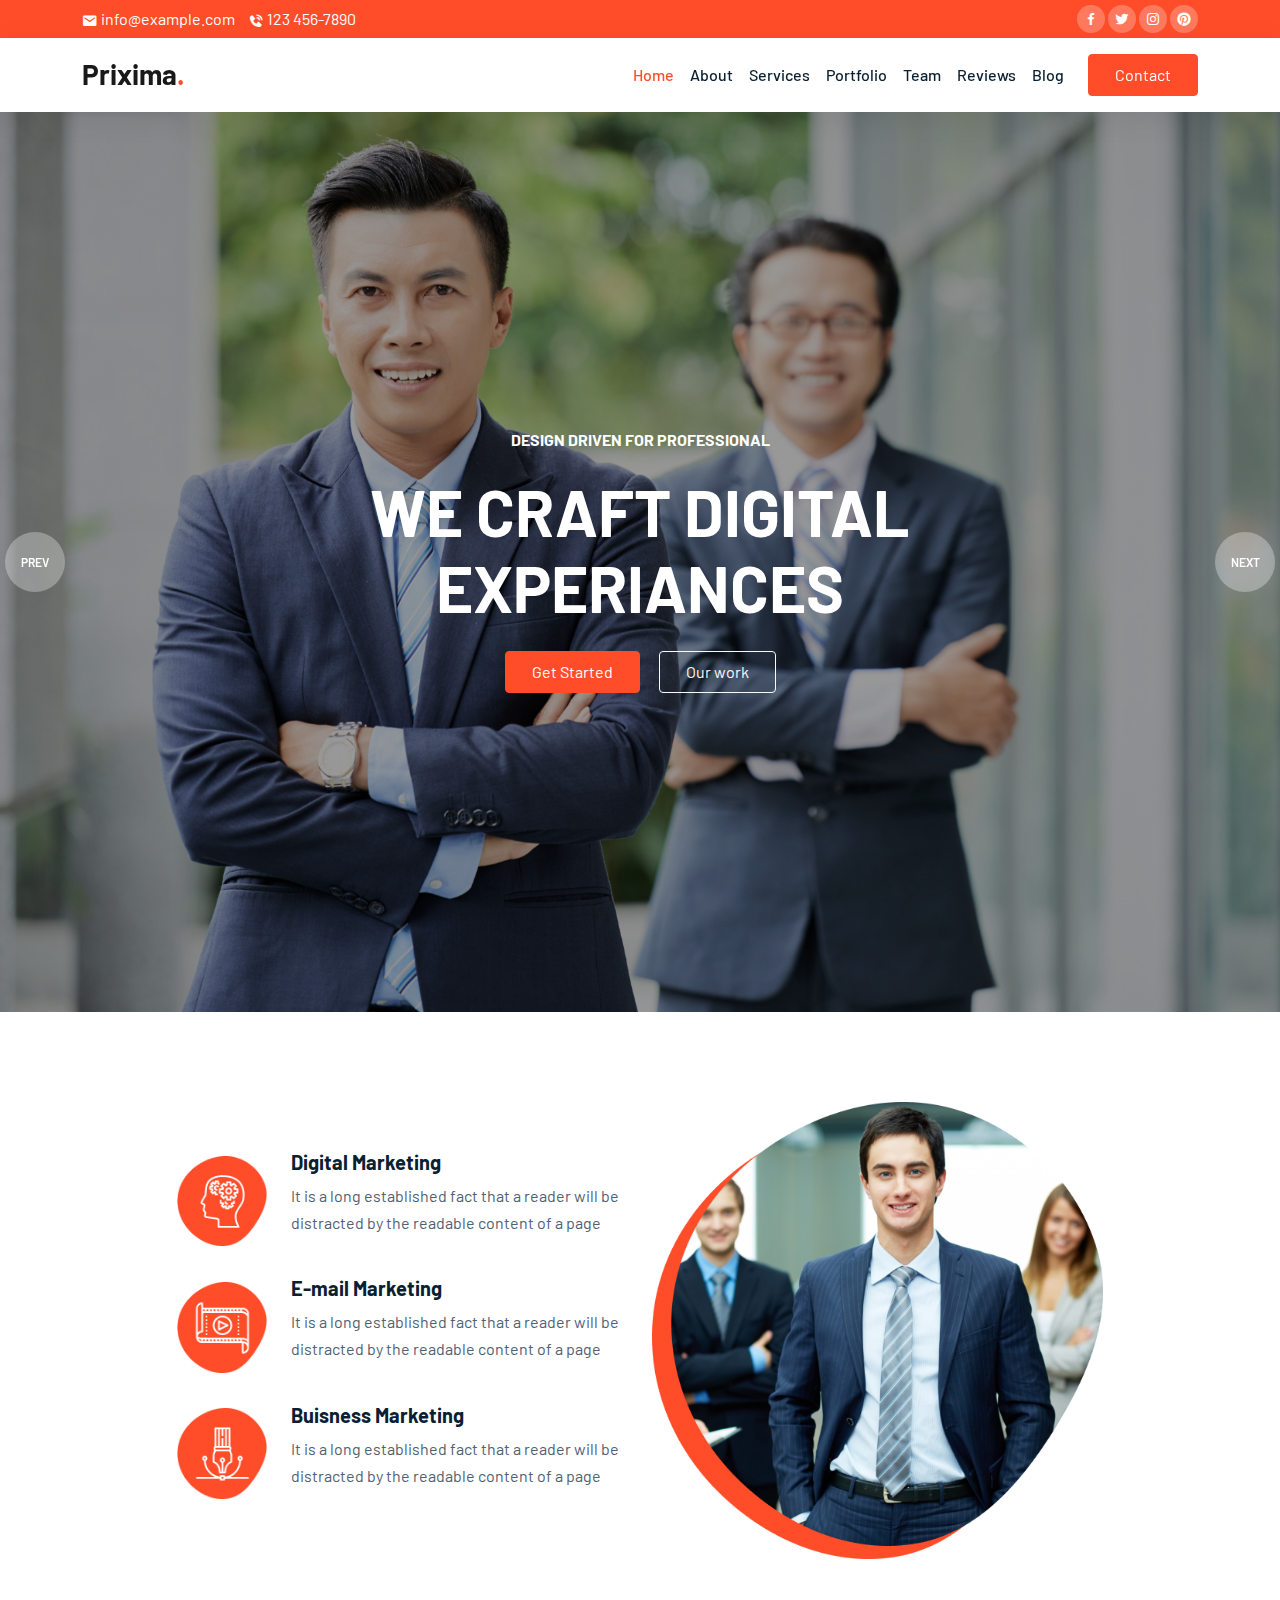
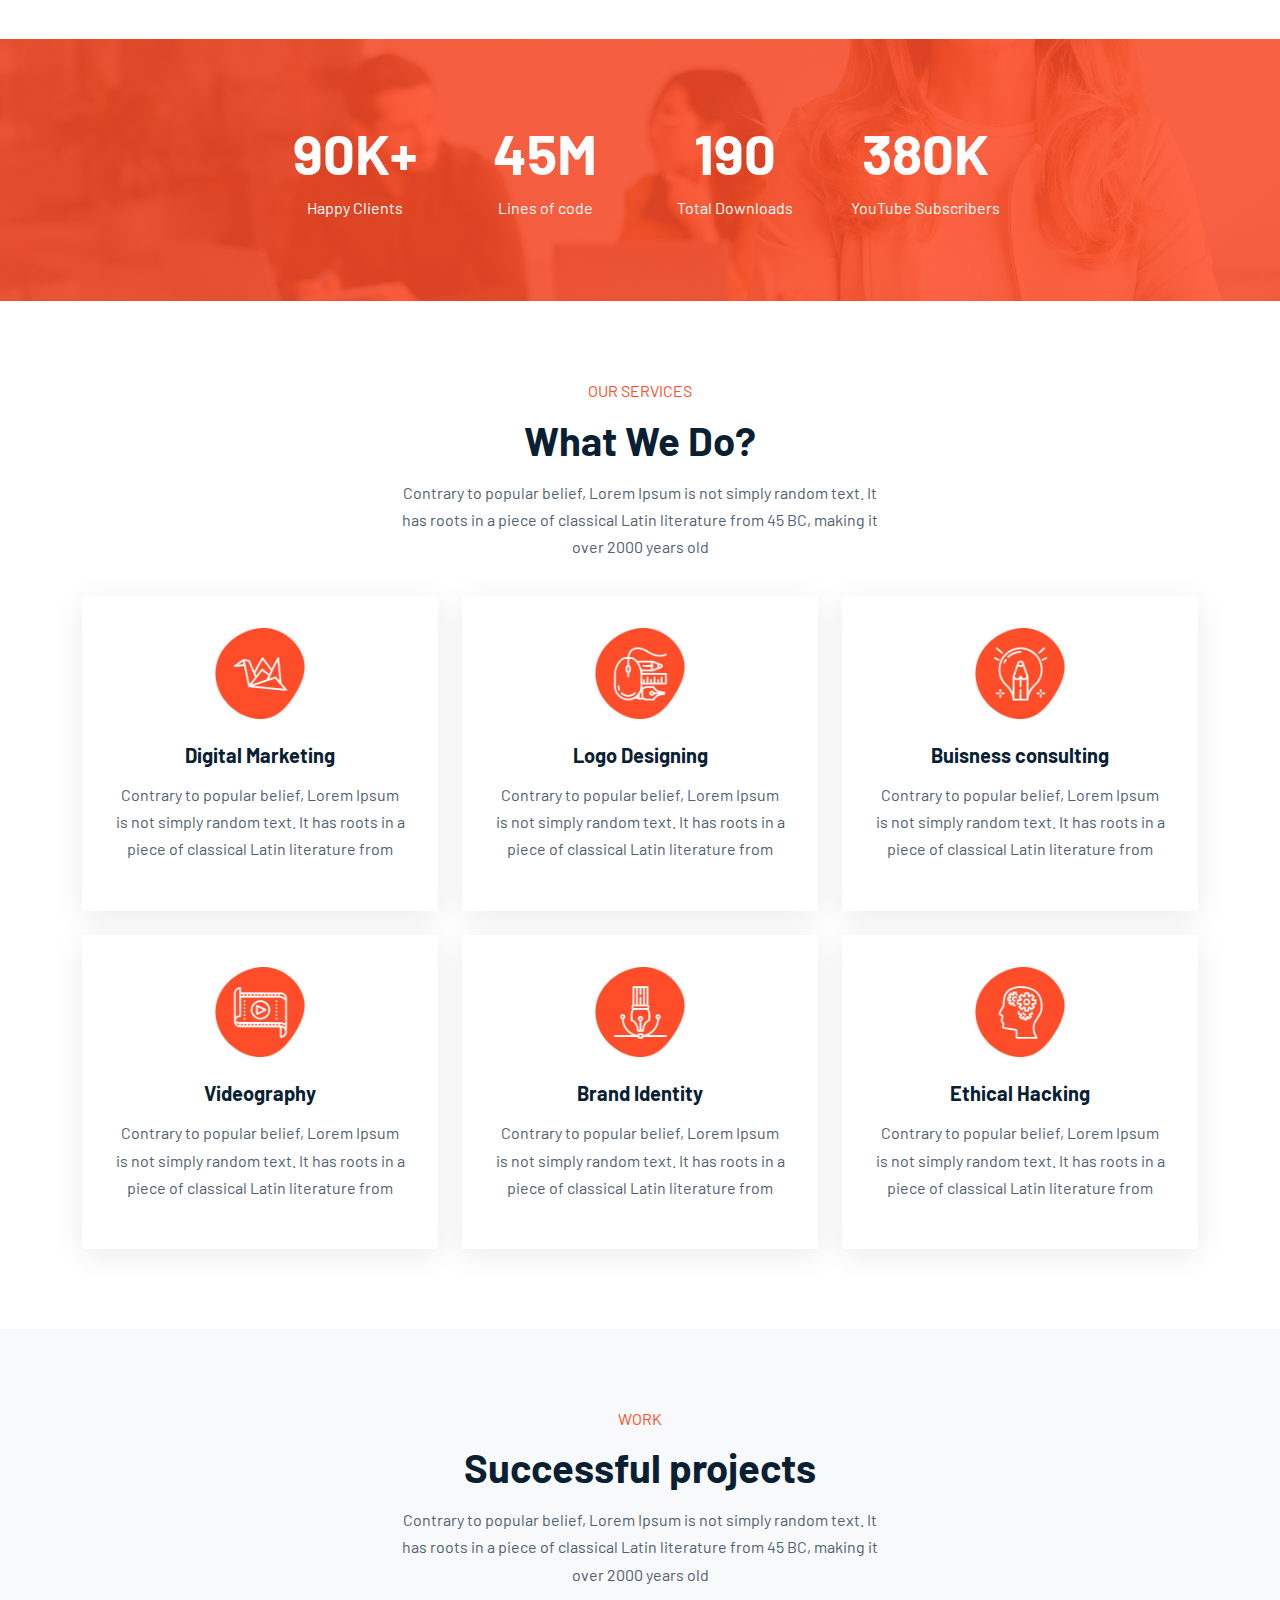
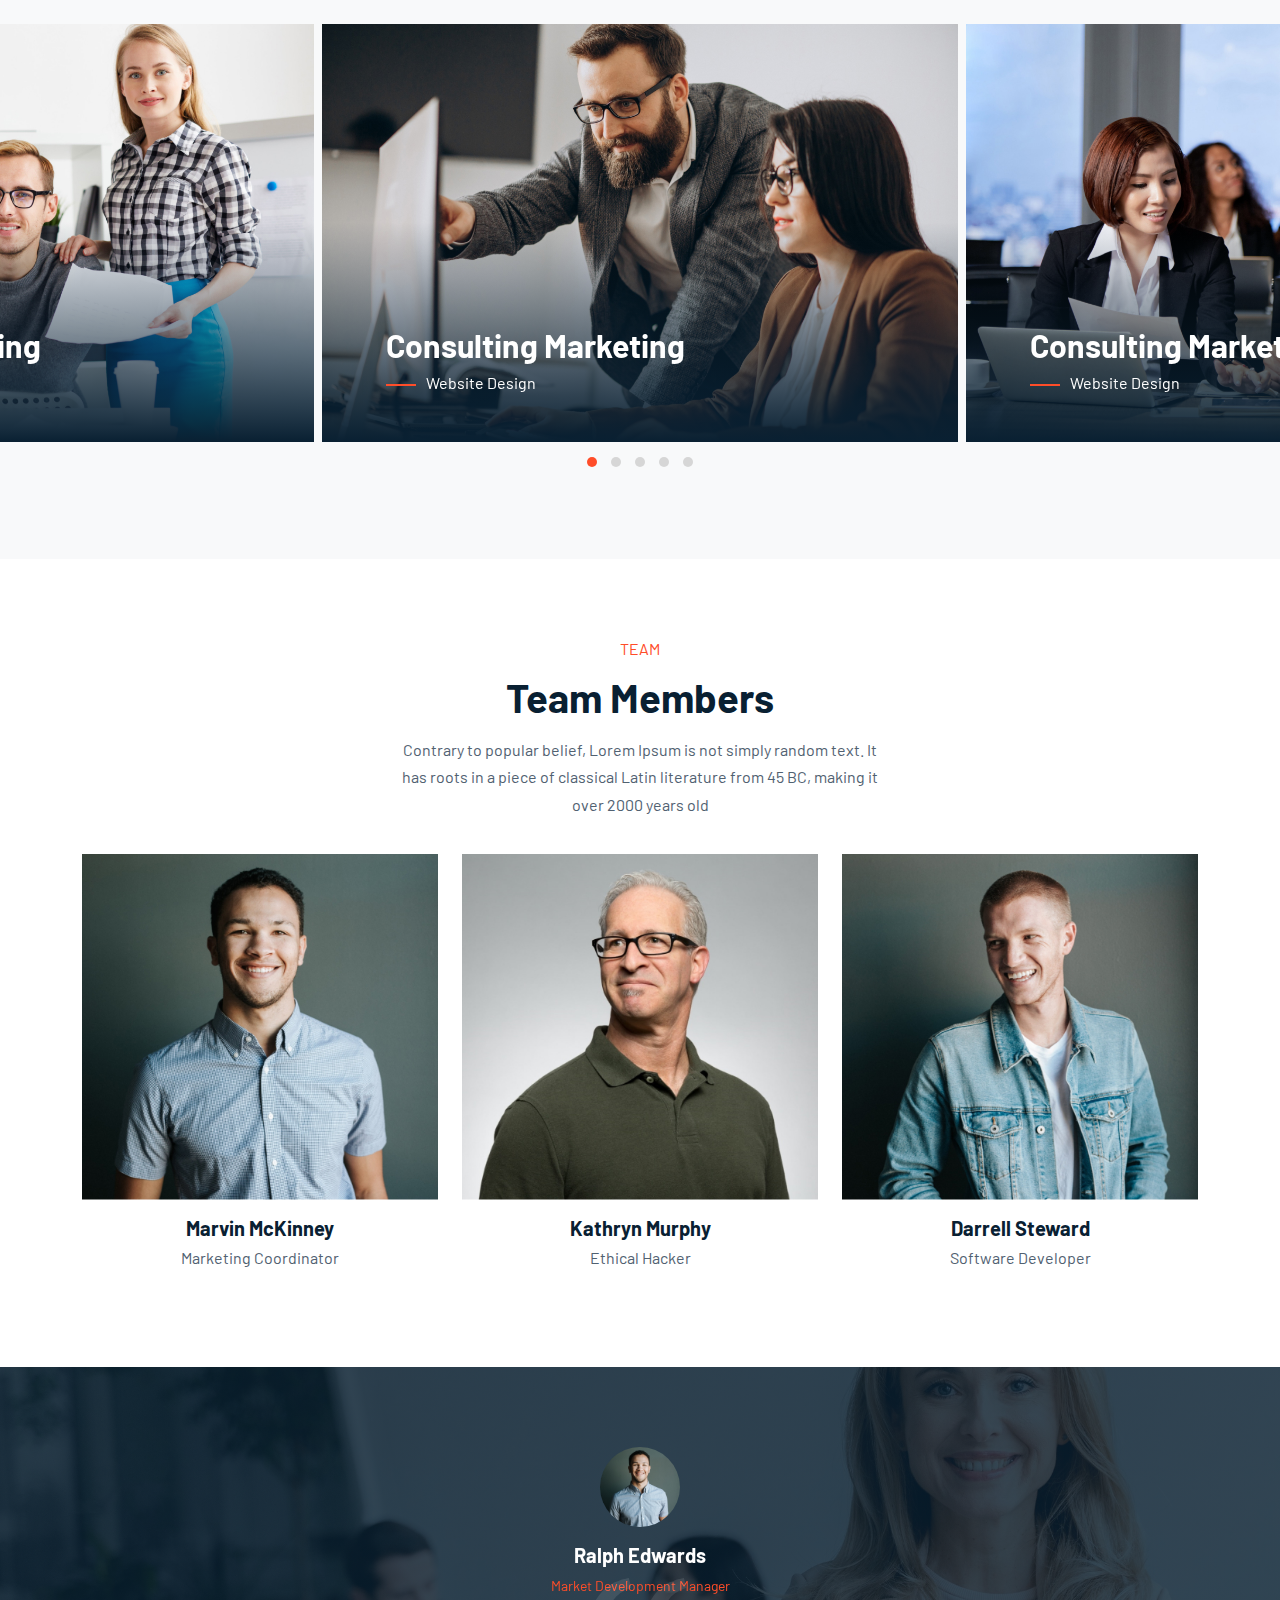
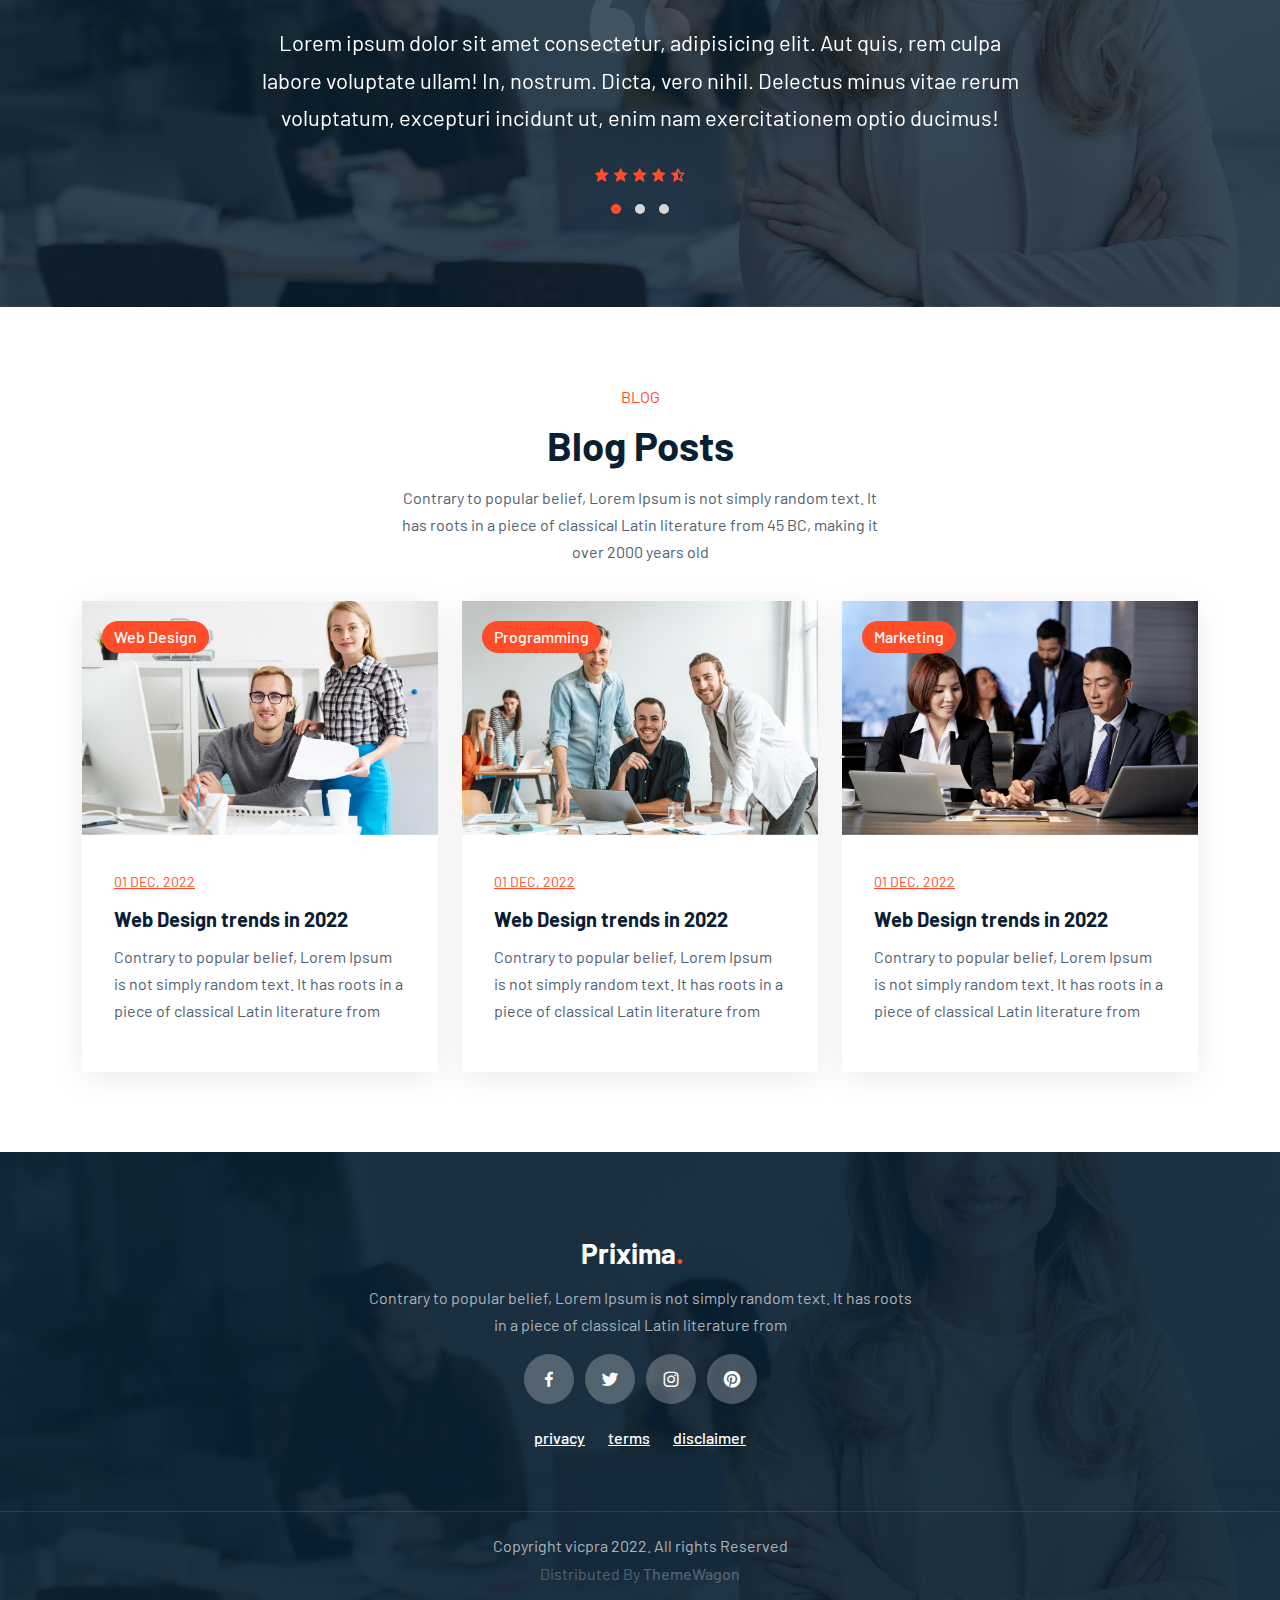
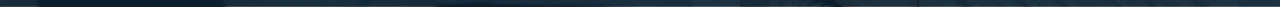
<file: Prixima/prixima-1.0.0/index.html>
<!doctype html>
<html lang="en">

<head>
    <!-- Required meta tags -->
    <meta charset="utf-8">
    <meta name="viewport" content="width=device-width, initial-scale=1">
    <link rel="icon" type="image/x-icon" href="favicon.ico">

    <!-- Bootstrap CSS -->
    <link rel="stylesheet" href="css/bootstrap.min.css">
    <link rel="stylesheet" href="css/owl.carousel.min.css">
    <link rel="stylesheet" href="css/owl.theme.default.min.css">
    <link href='https://unpkg.com/boxicons@2.1.1/css/boxicons.min.css' rel='stylesheet'>
    <link rel="stylesheet" href="css/style.css">

    <title>Prixima BS5 Template</title>
</head>

<body data-bs-spy="scroll" data-bs-target=".navbar" data-bs-offset="70">


    <!-- TOP NAV -->
    <div class="top-nav" id="home">
        <div class="container">
            <div class="row justify-content-between">
                <div class="col-auto">
                    <p> <i class='bx bxs-envelope'></i> info@example.com</p>
                    <p> <i class='bx bxs-phone-call'></i> 123 456-7890</p>
                </div>
                <div class="col-auto social-icons">
                    <a href="#"><i class='bx bxl-facebook'></i></a>
                    <a href="#"><i class='bx bxl-twitter'></i></a>
                    <a href="#"><i class='bx bxl-instagram'></i></a>
                    <a href="#"><i class='bx bxl-pinterest'></i></a>
                </div>
            </div>
        </div>
    </div>

    <!-- BOTTOM NAV -->
    <nav class="navbar navbar-expand-lg navbar-light bg-white sticky-top">
        <div class="container">
            <a class="navbar-brand" href="#">Prixima<span class="dot">.</span></a>
            <button class="navbar-toggler" type="button" data-bs-toggle="collapse" data-bs-target="#navbarNav"
                aria-controls="navbarNav" aria-expanded="false" aria-label="Toggle navigation">
                <span class="navbar-toggler-icon"></span>
            </button>
            <div class="collapse navbar-collapse" id="navbarNav">
                <ul class="navbar-nav ms-auto">
                    <li class="nav-item">
                        <a class="nav-link" href="#home">Home</a>
                    </li>
                    <li class="nav-item">
                        <a class="nav-link" href="#about">About</a>
                    </li>
                    <li class="nav-item">
                        <a class="nav-link" href="#services">Services</a>
                    </li>
                    <li class="nav-item">
                        <a class="nav-link" href="#portfolio">Portfolio</a>
                    </li>
                    <li class="nav-item">
                        <a class="nav-link" href="#team">Team</a>
                    </li>
                    <li class="nav-item">
                        <a class="nav-link" href="#reviews">Reviews</a>
                    </li>
                    <li class="nav-item">
                        <a class="nav-link" href="#blog">Blog</a>
                    </li>
                </ul>
                <a href="#" data-bs-toggle="modal" data-bs-target="#exampleModal"
                    class="btn btn-brand ms-lg-3">Contact</a>
            </div>
        </div>
    </nav>

    <!-- SLIDER -->
    <div class="owl-carousel owl-theme hero-slider">
        <div class="slide slide1">
            <div class="container">
                <div class="row">
                    <div class="col-12 text-center text-white">
                        <h6 class="text-white text-uppercase">design Driven for professional</h6>
                        <h1 class="display-3 my-4">We craft digital<br />experiances</h1>
                        <a href="#" class="btn btn-brand">Get Started</a>
                        <a href="#" class="btn btn-outline-light ms-3">Our work</a>
                    </div>
                </div>
            </div>
        </div>
        <div class="slide slide2">
            <div class="container">
                <div class="row">
                    <div class="col-12 col-lg-10 offset-lg-1 text-white">
                        <h6 class="text-white text-uppercase">We craft digital experiances</h6>
                        <h1 class="display-3 my-4">Design Driven For <br />Professionals</h1>
                        <a href="#" class="btn btn-brand">Get Started</a>
                        <a href="#" class="btn btn-outline-light ms-3">Our work</a>
                    </div>
                </div>
            </div>
        </div>
    </div>

    <!-- ABOUT -->
    <section id="about">
        <div class="container">
            <div class="row justify-content-center">
                <div class="col-lg-5 py-5">
                    <div class="row">

                        <div class="col-12">
                            <div class="info-box">
                                <img src="img/icon6.png" alt="">
                                <div class="ms-4">
                                    <h5>Digital Marketing</h5>
                                    <p>It is a long established fact that a reader will be distracted by the readable
                                        content of a page </p>
                                </div>
                            </div>
                        </div>
                        <div class="col-12 mt-4">
                            <div class="info-box">
                                <img src="img/icon4.png" alt="">
                                <div class="ms-4">
                                    <h5>E-mail Marketing</h5>
                                    <p>It is a long established fact that a reader will be distracted by the readable
                                        content of a page </p>
                                </div>
                            </div>
                        </div>
                        <div class="col-12 mt-4">
                            <div class="info-box">
                                <img src="img/icon5.png" alt="">
                                <div class="ms-4">
                                    <h5>Buisness Marketing</h5>
                                    <p>It is a long established fact that a reader will be distracted by the readable
                                        content of a page </p>
                                </div>
                            </div>
                        </div>
                    </div>
                </div>
                <div class="col-lg-5">
                    <img src="img/about.png" alt="">
                </div>
            </div>
        </div>
    </section>

    <!-- MILESTONE -->
    <section id="milestone">
        <div class="container">
            <div class="row text-center justify-content-center gy-4">
                <div class="col-lg-2 col-sm-6">
                    <h1 class="display-4">90K+</h1>
                    <p class="mb-0">Happy Clients</p>
                </div>
                <div class="col-lg-2 col-sm-6">
                    <h1 class="display-4">45M</h1>
                    <p class="mb-0">Lines of code</p>
                </div>
                <div class="col-lg-2 col-sm-6">
                    <h1 class="display-4">190</h1>
                    <p class="mb-0">Total Downloads</p>
                </div>
                <div class="col-lg-2 col-sm-6">
                    <h1 class="display-4">380K</h1>
                    <p class="mb-0">YouTube Subscribers</p>
                </div>
            </div>
        </div>
    </section>

    <section id="services" class="text-center">
        <div class="container">
            <div class="row">
                <div class="col-12">
                    <div class="intro">
                        <h6>Our Services</h6>
                        <h1>What We Do?</h1>
                        <p class="mx-auto">Contrary to popular belief, Lorem Ipsum is not simply random text. It has
                            roots in a piece of classical Latin literature from 45 BC, making it over 2000 years old</p>
                    </div>
                </div>
            </div>
            <div class="row g-4">
                <div class="col-lg-4 col-md-6">
                    <div class="service">
                        <img src="img/icon1.png" alt="">
                        <h5>Digital Marketing</h5>
                        <p>Contrary to popular belief, Lorem Ipsum is not simply random text. It has roots in a piece of
                            classical Latin literature from</p>
                    </div>
                </div>
                <div class="col-lg-4 col-md-6">
                    <div class="service">
                        <img src="img/icon2.png" alt="">
                        <h5>Logo Designing</h5>
                        <p>Contrary to popular belief, Lorem Ipsum is not simply random text. It has roots in a piece of
                            classical Latin literature from</p>
                    </div>
                </div>
                <div class="col-lg-4 col-md-6">
                    <div class="service">
                        <img src="img/icon3.png" alt="">
                        <h5>Buisness consulting</h5>
                        <p>Contrary to popular belief, Lorem Ipsum is not simply random text. It has roots in a piece of
                            classical Latin literature from</p>
                    </div>
                </div>
                <div class="col-lg-4 col-md-6">
                    <div class="service">
                        <img src="img/icon4.png" alt="">
                        <h5>Videography</h5>
                        <p>Contrary to popular belief, Lorem Ipsum is not simply random text. It has roots in a piece of
                            classical Latin literature from</p>
                    </div>
                </div>
                <div class="col-lg-4 col-md-6">
                    <div class="service">
                        <img src="img/icon5.png" alt="">
                        <h5>Brand Identity</h5>
                        <p>Contrary to popular belief, Lorem Ipsum is not simply random text. It has roots in a piece of
                            classical Latin literature from</p>
                    </div>
                </div>
                <div class="col-lg-4 col-md-6">
                    <div class="service">
                        <img src="img/icon6.png" alt="">
                        <h5>Ethical Hacking</h5>
                        <p>Contrary to popular belief, Lorem Ipsum is not simply random text. It has roots in a piece of
                            classical Latin literature from</p>
                    </div>
                </div>
            </div>
        </div>
    </section>

    <section class="bg-light" id="portfolio">
        <div class="container">
            <div class="row">
                <div class="col-12">
                    <div class="intro">
                        <h6>Work</h6>
                        <h1>Successful projects</h1>
                        <p class="mx-auto">Contrary to popular belief, Lorem Ipsum is not simply random text. It has
                            roots in a piece of classical Latin literature from 45 BC, making it over 2000 years old</p>
                    </div>
                </div>
            </div>
        </div>
        <div id="projects-slider" class="owl-theme owl-carousel">
            <div class="project">
                <div class="overlay"></div>
                <img src="img/project1.jpg" alt="">
                <div class="content">
                    <h2>Consulting Marketing</h2>
                    <h6>Website Design</h6>
                </div>
            </div>
            <div class="project">
                <div class="overlay"></div>
                <img src="img/project2.jpg" alt="">
                <div class="content">
                    <h2>Consulting Marketing</h2>
                    <h6>Website Design</h6>
                </div>
            </div>
            <div class="project">
                <div class="overlay"></div>
                <img src="img/project3.jpg" alt="">
                <div class="content">
                    <h2>Consulting Marketing</h2>
                    <h6>Website Design</h6>
                </div>
            </div>
            <div class="project">
                <div class="overlay"></div>
                <img src="img/project4.jpg" alt="">
                <div class="content">
                    <h2>Consulting Marketing</h2>
                    <h6>Website Design</h6>
                </div>
            </div>
            <div class="project">
                <div class="overlay"></div>
                <img src="img/project5.jpg" alt="">
                <div class="content">
                    <h2>Consulting Marketing</h2>
                    <h6>Website Design</h6>
                </div>
            </div>
        </div>
    </section>

    <section id="team">
        <div class="container">
            <div class="row">
                <div class="col-12">
                    <div class="intro">
                        <h6>Team</h6>
                        <h1>Team Members</h1>
                        <p class="mx-auto">Contrary to popular belief, Lorem Ipsum is not simply random text. It has
                            roots in a piece of classical Latin literature from 45 BC, making it over 2000 years old</p>
                    </div>
                </div>
            </div>
            <div class="row justify-content-center">
                <div class="col-lg-4 col-md-8">
                    <div class="team-member">
                        <div class="image">
                            <img src="img/team_1.jpg" alt="">
                            <div class="social-icons">
                                <a href="#"><i class='bx bxl-facebook'></i></a>
                                <a href="#"><i class='bx bxl-twitter'></i></a>
                                <a href="#"><i class='bx bxl-instagram'></i></a>
                                <a href="#"><i class='bx bxl-pinterest'></i></a>
                            </div>
                            <div class="overlay"></div>
                        </div>

                        <h5>Marvin McKinney</h5>
                        <p>Marketing Coordinator</p>
                    </div>
                </div>
                <div class="col-lg-4 col-md-8">
                    <div class="team-member">
                        <div class="image">
                            <img src="img/team_2.jpg" alt="">
                            <div class="social-icons">
                                <a href="#"><i class='bx bxl-facebook'></i></a>
                                <a href="#"><i class='bx bxl-twitter'></i></a>
                                <a href="#"><i class='bx bxl-instagram'></i></a>
                                <a href="#"><i class='bx bxl-pinterest'></i></a>
                            </div>
                            <div class="overlay"></div>
                        </div>

                        <h5>Kathryn Murphy</h5>
                        <p>Ethical Hacker</p>
                    </div>
                </div>
                <div class="col-lg-4 col-md-8">
                    <div class="team-member">
                        <div class="image">
                            <img src="img/team_3.jpg" alt="">
                            <div class="social-icons">
                                <a href="#"><i class='bx bxl-facebook'></i></a>
                                <a href="#"><i class='bx bxl-twitter'></i></a>
                                <a href="#"><i class='bx bxl-instagram'></i></a>
                                <a href="#"><i class='bx bxl-pinterest'></i></a>
                            </div>
                            <div class="overlay"></div>
                        </div>

                        <h5>Darrell Steward</h5>
                        <p>Software Developer</p>
                    </div>
                </div>
            </div>
        </div>
    </section>

    <section class="bg-light" id="reviews">

        <div class="owl-theme owl-carousel reviews-slider container">
            <div class="review">
                <div class="person">
                    <img src="img/team_1.jpg" alt="">
                    <h5>Ralph Edwards</h5>
                    <small>Market Development Manager</small>
                </div>
                <h3>Lorem ipsum dolor sit amet consectetur, adipisicing elit. Aut quis, rem culpa labore voluptate
                    ullam! In, nostrum. Dicta, vero nihil. Delectus minus vitae rerum voluptatum, excepturi incidunt ut,
                    enim nam exercitationem optio ducimus!</h3>
                <div class="stars">
                    <i class='bx bxs-star'></i>
                    <i class='bx bxs-star'></i>
                    <i class='bx bxs-star'></i>
                    <i class='bx bxs-star'></i>
                    <i class="bx bxs-star-half"></i>
                </div>
                <i class='bx bxs-quote-alt-left'></i>
            </div>
            <div class="review">
                <div class="person">
                    <img src="img/team_2.jpg" alt="">
                    <h5>Ralph Edwards</h5>
                    <small>Market Development Manager</small>
                </div>
                <h3>Lorem ipsum dolor sit amet consectetur, adipisicing elit. Aut quis, rem culpa labore voluptate
                    ullam! In, nostrum. Dicta, vero nihil. Delectus minus vitae rerum voluptatum, excepturi incidunt ut,
                    enim nam exercitationem optio ducimus!</h3>
                <div class="stars">
                    <i class='bx bxs-star'></i>
                    <i class='bx bxs-star'></i>
                    <i class='bx bxs-star'></i>
                    <i class='bx bxs-star'></i>
                    <i class="bx bxs-star-half"></i>
                </div>
                <i class='bx bxs-quote-alt-left'></i>
            </div>
            <div class="review">
                <div class="person">
                    <img src="img/team_3.jpg" alt="">
                    <h5>Ralph Edwards</h5>
                    <small>Market Development Manager</small>
                </div>
                <h3>Lorem ipsum dolor sit amet consectetur, adipisicing elit. Aut quis, rem culpa labore voluptate
                    ullam! In, nostrum. Dicta, vero nihil. Delectus minus vitae rerum voluptatum, excepturi incidunt ut,
                    enim nam exercitationem optio ducimus!</h3>
                <div class="stars">
                    <i class='bx bxs-star'></i>
                    <i class='bx bxs-star'></i>
                    <i class='bx bxs-star'></i>
                    <i class='bx bxs-star'></i>
                    <i class="bx bxs-star-half"></i>
                </div>
                <i class='bx bxs-quote-alt-left'></i>
            </div>
        </div>
    </section>

    <section id="blog">
        <div class="container">
            <div class="row">
                <div class="col-12">
                    <div class="intro">
                        <h6>Blog</h6>
                        <h1>Blog Posts</h1>
                        <p class="mx-auto">Contrary to popular belief, Lorem Ipsum is not simply random text. It has
                            roots in a piece of classical Latin literature from 45 BC, making it over 2000 years old</p>
                    </div>
                </div>
            </div>
            <div class="row">
                <div class="col-md-4">
                    <article class="blog-post">
                        <img src="img/project5.jpg" alt="">
                        <a href="#" class="tag">Web Design</a>
                        <div class="content">
                            <small>01 Dec, 2022</small>
                            <h5>Web Design trends in 2022</h5>
                            <p>Contrary to popular belief, Lorem Ipsum is not simply random text. It has roots in a
                                piece of classical Latin literature from</p>
                        </div>
                    </article>
                </div>
                <div class="col-md-4">
                    <article class="blog-post">
                        <img src="img/project4.jpg" alt="">
                        <a href="#" class="tag">Programming</a>
                        <div class="content">
                            <small>01 Dec, 2022</small>
                            <h5>Web Design trends in 2022</h5>
                            <p>Contrary to popular belief, Lorem Ipsum is not simply random text. It has roots in a
                                piece of classical Latin literature from</p>
                        </div>
                    </article>
                </div>
                <div class="col-md-4">
                    <article class="blog-post">
                        <img src="img/project2.jpg" alt="">
                        <a href="#" class="tag">Marketing</a>
                        <div class="content">
                            <small>01 Dec, 2022</small>
                            <h5>Web Design trends in 2022</h5>
                            <p>Contrary to popular belief, Lorem Ipsum is not simply random text. It has roots in a
                                piece of classical Latin literature from</p>
                        </div>
                    </article>
                </div>
            </div>
        </div>
    </section>

    <footer>
        <div class="footer-top text-center">
            <div class="container">
                <div class="row justify-content-center">
                    <div class="col-lg-6 text-center">
                        <h4 class="navbar-brand">Prixima<span class="dot">.</span></h4>
                        <p>Contrary to popular belief, Lorem Ipsum is not simply random text. It has roots in a piece of
                            classical Latin literature from</p>
                        <div class="col-auto social-icons">
                            <a href="#"><i class='bx bxl-facebook'></i></a>
                            <a href="#"><i class='bx bxl-twitter'></i></a>
                            <a href="#"><i class='bx bxl-instagram'></i></a>
                            <a href="#"><i class='bx bxl-pinterest'></i></a>
                        </div>
                        <div class="col-auto conditions-section">
                            <a href="#">privacy</a>
                            <a href="#">terms</a>
                            <a href="#">disclaimer</i></a>
                        </div>
                    </div>
                </div>
            </div>
        </div>
        <div class="footer-bottom text-center">
            <p class="mb-0">Copyright vicpra 2022. All rights Reserved</p> Distributed By <a
                hrefs="https://themewagon.com">ThemeWagon</a>
        </div>
    </footer>


    <!-- Modal -->
    <div class="modal fade" id="exampleModal" tabindex="-1" aria-labelledby="exampleModalLabel" aria-hidden="true">
        <div class="modal-dialog modal-dialog-centered modal-xl">
            <div class="modal-content">
                <div class="modal-body p-0">
                    <div class="container-fluid">
                        <div class="row gy-4">
                            <div class="col-lg-4 col-sm-12 bg-cover"
                                style="background-image: url(img/c2.jpg); min-height:300px;">
                                <div>

                                </div>
                            </div>
                            <div class="col-lg-8">
                                <form class="p-lg-5 col-12 row g-3">
                                    <div>
                                        <h1>Get in touch</h1>
                                        <p>Fell free to contact us and we will get back to you as soon as possible</p>
                                    </div>
                                    <div class="col-lg-6">
                                        <label for="userName" class="form-label">First name</label>
                                        <input type="text" class="form-control" placeholder="Jon" id="userName"
                                            aria-describedby="emailHelp">
                                    </div>
                                    <div class="col-lg-6">
                                        <label for="userName" class="form-label">Last name</label>
                                        <input type="text" class="form-control" placeholder="Doe" id="userName"
                                            aria-describedby="emailHelp">
                                    </div>
                                    <div class="col-12">
                                        <label for="userName" class="form-label">Email address</label>
                                        <input type="email" class="form-control" placeholder="Johndoe@example.com"
                                            id="userName" aria-describedby="emailHelp">
                                    </div>
                                    <div class="col-12">
                                        <label for="exampleInputEmail1" class="form-label">Enter Message</label>
                                        <textarea name="" placeholder="This is looking great and nice."
                                            class="form-control" id="" rows="4"></textarea>
                                    </div>

                                    <div class="col-12">
                                        <button type="submit" class="btn btn-brand">Send Message</button>
                                    </div>
                                </form>
                            </div>
                        </div>
                    </div>
                </div>

            </div>
        </div>
    </div>









    <script src="js/jquery.min.js"></script>
    <script src="js/bootstrap.bundle.min.js"></script>
    <script src="js/owl.carousel.min.js"></script>
    <script src="js/app.js"></script>
</body>

</html>
</file>
<file: Prixima/prixima-1.0.0/css/style.css>
@import url('https://fonts.googleapis.com/css2?family=Barlow:wght@400;500;600;700&display=swap');

:root {
    --brand: #ff4d29;
    --dark: #092032;
    --body: #516171;
    --border: rgba(0,0,0,0.08);
    --shadow: 0px 6px 30px rgba(0, 0, 0, 0.08);
    
}

body {
    font-family: "Barlow", sans-serif;
    color: var(--body);
    line-height: 1.7;
}

h1,h2,h3,h4,h5,h6,
.display-1,.display-2,.display-3,.display-4 {
    font-weight: 700;
    color: var(--dark);
}

.bg-cover {
    background-size: cover;
    background-position: center;
    background-repeat: no-repeat;
}

img {
    width: 100%;
}

a {
    color: var(--dark);
    transition: all 0.4s ease;
    font-weight: 500;
}

a:hover {
    color: var(--brand);
}

section {
    padding-top: 80px;
    padding-bottom: 80px;
}

.text-brand {
    color: var(--brand) !important;
}


.hero-slider .owl-prev,
.hero-slider .owl-next{
    background-color: rgba(255, 255, 255, 0.3) !important;
    width: 60px !important;
    height: 60px !important;
    display: block;
    display: grid;
    place-items: center;
    color: #fff !important;
    border-radius: 100px;
    line-height: 0;
    border-radius: 100px !important;
    position: absolute;
    top: 50%;
    font-weight: 600 !important;
    font-size: 12px !important;
    transition: all 0.4s ease;
    margin-top: -30px !important;
}

.owl-prev {
    left: 0;
}
.owl-next {
    right: 0;
}

.hero-slider .owl-prev:hover,
.hero-slider .owl-next:hover {
    background-color: var(--brand) !important; 
}

.owl-dot.active span{
    background-color: var(--brand) !important;
}


 /* slide */
 .slide {
     min-height: 100vh;
     display: flex;
     align-items: center;
     justify-content: center;
     position: relative;
}

.slide1 {
    background: linear-gradient(rgba(0, 0, 0, 0.4), rgba(0, 0, 0, 0.4)), url(../img/bg_banner2.jpg);
    background-size: cover;
    background-position: center;
    background-repeat: no-repeat;
}

.slide2 {
    background: linear-gradient(rgba(0, 0, 0, 0.4), rgba(0, 0, 0, 0.4)), url(../img/bg_banner1.jpg);
    background-size: cover;
    background-position: center;
    background-repeat: no-repeat;
}

.slide .display-3 {
    text-transform: uppercase;
    color: #fff;
}

/* navbar */
.top-nav {
    background-color: var(--brand);
    color: #fff;
    padding-top: 5px;
    padding-bottom: 5px;
}

.top-nav p {
    display: inline-block;
    margin-bottom: 0;
    margin-right: 10px;
}

.top-nav span,
.top-nav i {
    vertical-align: middle;
}

.navbar {
    box-shadow: var(--shadow);
}

.social-icons a {
    width: 28px;
    height: 28px;
    display: inline-flex;
    color: #fff;
    background-color: rgba(255, 255, 255, 0.25);
    text-decoration: none;
    align-items: center;
    justify-content: center;
    border-radius: 100px;
}

.social-icons a:hover {
    background-color: #fff;
    color: var(--brand);
}
.conditions-section{
    margin: 20px 0;
}
.conditions-section a{
   color: #fff;
   margin: 0 10px;
}

.navbar .navbar-nav .nav-link {
    color: var(--dark);
}

.navbar .navbar-nav .nav-link:hover {
    color: var(--brand);
}

.navbar .navbar-nav .nav-link.active {
    color: var(--brand);
}

.navbar-brand {
    font-size: 28px;
    font-weight: 700;
}

.navbar-brand .dot {
    color: var(--brand);
}

.btn {
    padding: 8px 26px;
}

.btn-brand {
    border-color: var(--brand);
    background-color: var(--brand);
    color: #fff;
}

.btn-brand:hover {
    background-color: #d64022;
    border-color: #d64022;
    color: #fff;
}

.intro {margin-bottom: 36px;
text-align: center;}

.intro p {
    max-width: 500px;
}
.intro h6{
    color: var(--brand);
    font-weight: 400;
    text-transform: uppercase;
}

.intro h1 {
    margin-top: 15px;
    margin-bottom: 15px;
}

.info-box {
    align-items: center;
    display: flex;
}

.info-box img {
    width: 90px;
}


#milestone {
    background: linear-gradient(rgba(255, 77, 41, 0.85), rgba(255, 77, 41, 0.85)), url(../img/bg_banner1.jpg);
    background-size: cover;
    background-position: center;
    background-repeat: no-repeat;
}

#milestone h1,
#milestone p {
    color: #fff;
}

.service {
    padding: 32px;
    background-color: #fff;
    box-shadow: var(--shadow);
}

.service h5 {
    margin-top: 24px;
    margin-bottom: 14px;
}

.service img {
    width: 90px;
}


.project {
    position: relative;
    overflow: hidden;
    z-index: 2;
}

.project h6 {
    font-weight: 400;
}

.project h6::before {
    content: "";
    height: 2px;
    width: 30px;
    display: inline-block;
    background: var(--brand);
    vertical-align: middle;
    margin-right: 10px;
}


.project .overlay {
    width: 100%;
    height: 220px;
    position: absolute;
    bottom: 0;
    left: 0;
    background: linear-gradient(180deg, rgba(255, 76, 41, 0) 0%, var(--dark) 100%);
}

.project .content {
    position: absolute;
    left: 10%;
    bottom: 10%
}

.project h2,
.project h6 {
    color: #fff;
}

.team-member {
    text-align: center;
}

.team-member .image{
    position: relative;
    z-index: 2;
    overflow: hidden;
}

.team-member .overlay {
    width: 100%;
    height: 100%;
    position: absolute;
    left: 0;
    top: -10%;
    background-color: rgba(255, 77, 41, 0.7);
    opacity: 0;
    transition: all 0.4s ease;
}

.team-member h5 {
    margin-top: 16px;
    margin-bottom: 4px;
}

.team-member .social-icons {
    position: absolute;
    top: 60%;
    left: 50%;
    transform: translate(-50%, -50%);
    z-index: 2;
    opacity: 0;
    transition: all 0.4s ease;
}

.team-member .social-icons a {
    width: 40px;
    height: 40px;
}

.team-member:hover .social-icons {
    top: 50%;
    opacity: 1;
}

.team-member:hover .overlay {
    top: 0%;
    opacity: 1;
}

#reviews {

    background: linear-gradient(-90deg, rgba(8, 32, 50, 0.8), rgba(8, 32, 50, 0.8)), url(../img/bg_banner1.jpg), #082032;;
    background-size: cover;
    background-position: center;
    background-repeat: no-repeat;
}

.review {
    text-align: center;
    z-index: 2;
    position: relative;
    margin: 15px;
    max-width: 768px;
    margin: auto;
}

.review .bxs-quote-alt-left {
    font-size: 120px;
    position: absolute;
    opacity: 0.1;
    left: 50%;
    top: 50%;
    transform: translate(-50%, -50%);
    color: #fff;
}

.review img {
    width: 80px !important;
    height: 80px;
    border-radius: 100px;
    margin: auto;
}

.review h5 {
    margin-top: 16px;
    margin-bottom: 4px;
    color: #fff;
}

.review h3 {
    margin-top: 26px;
    margin-bottom: 26px;
    font-size: 22px;
    color: #fff;
    font-weight: 400;
    line-height: 1.7;
}

.review small {
    color: var(--brand);
}

.review .stars {
    color: var(--brand);
}

.blog-post {
    position: relative;
    background-color: #fff;
    box-shadow: var(--shadow);
}

.blog-post .content {
    padding: 32px;
}

.blog-post a {
    position: absolute;
    top: 20px;
    left: 20px;
    background-color: var(--brand);
    padding: 2px 12px;
    border-radius: 100px;
    text-decoration: none;
    color: #fff;
}

.blog-post h5 {
    margin-top: 12px;
    margin-bottom: 12px;
}

.blog-post small {
    text-transform: uppercase;
    color: var(--brand);
    text-decoration: underline;
}

footer {
    background: linear-gradient(0deg, rgba(8, 32, 50, 0.9), rgba(8, 32, 50, 0.9)), url(../img/bg_banner1.jpg), #082032;;
    background-size: cover;
    background-position: center;
    background-repeat: no-repeat;
}

footer .footer-top {
    padding-top: 80px;
    padding-bottom: 40px;
}

.footer-bottom {
    border-top: 1px solid rgba(255, 255, 255, 0.1);
    padding-bottom: 20px;
    padding-top: 20px;
}

footer .navbar-brand {
    color: #fff;
}

footer p {
    color: #ADB3B9;
}

footer .social-icons a {
    width: 50px;
    height: 50px;
    font-size: 20px;
    margin-left: 4px;
    margin-right: 4px;
}

.loader {
    min-height: 100vh;
    display: flex;
    align-items: center;
    justify-content: center;
    background-color: red;
    z-index: 99999;
    position: fixed;
    left: 0;
    right: 0;
}


input.form-control {
    border-color: transparent;
    height: 44px;
}

.form-control {
    background-color: rgba(0, 0, 0, 0.04);
    border-color: rgba(0, 0, 0, 0.04);;
}

.form-control:focus {
    box-shadow: none;
    border-color: var(--brand);
}
</file>
